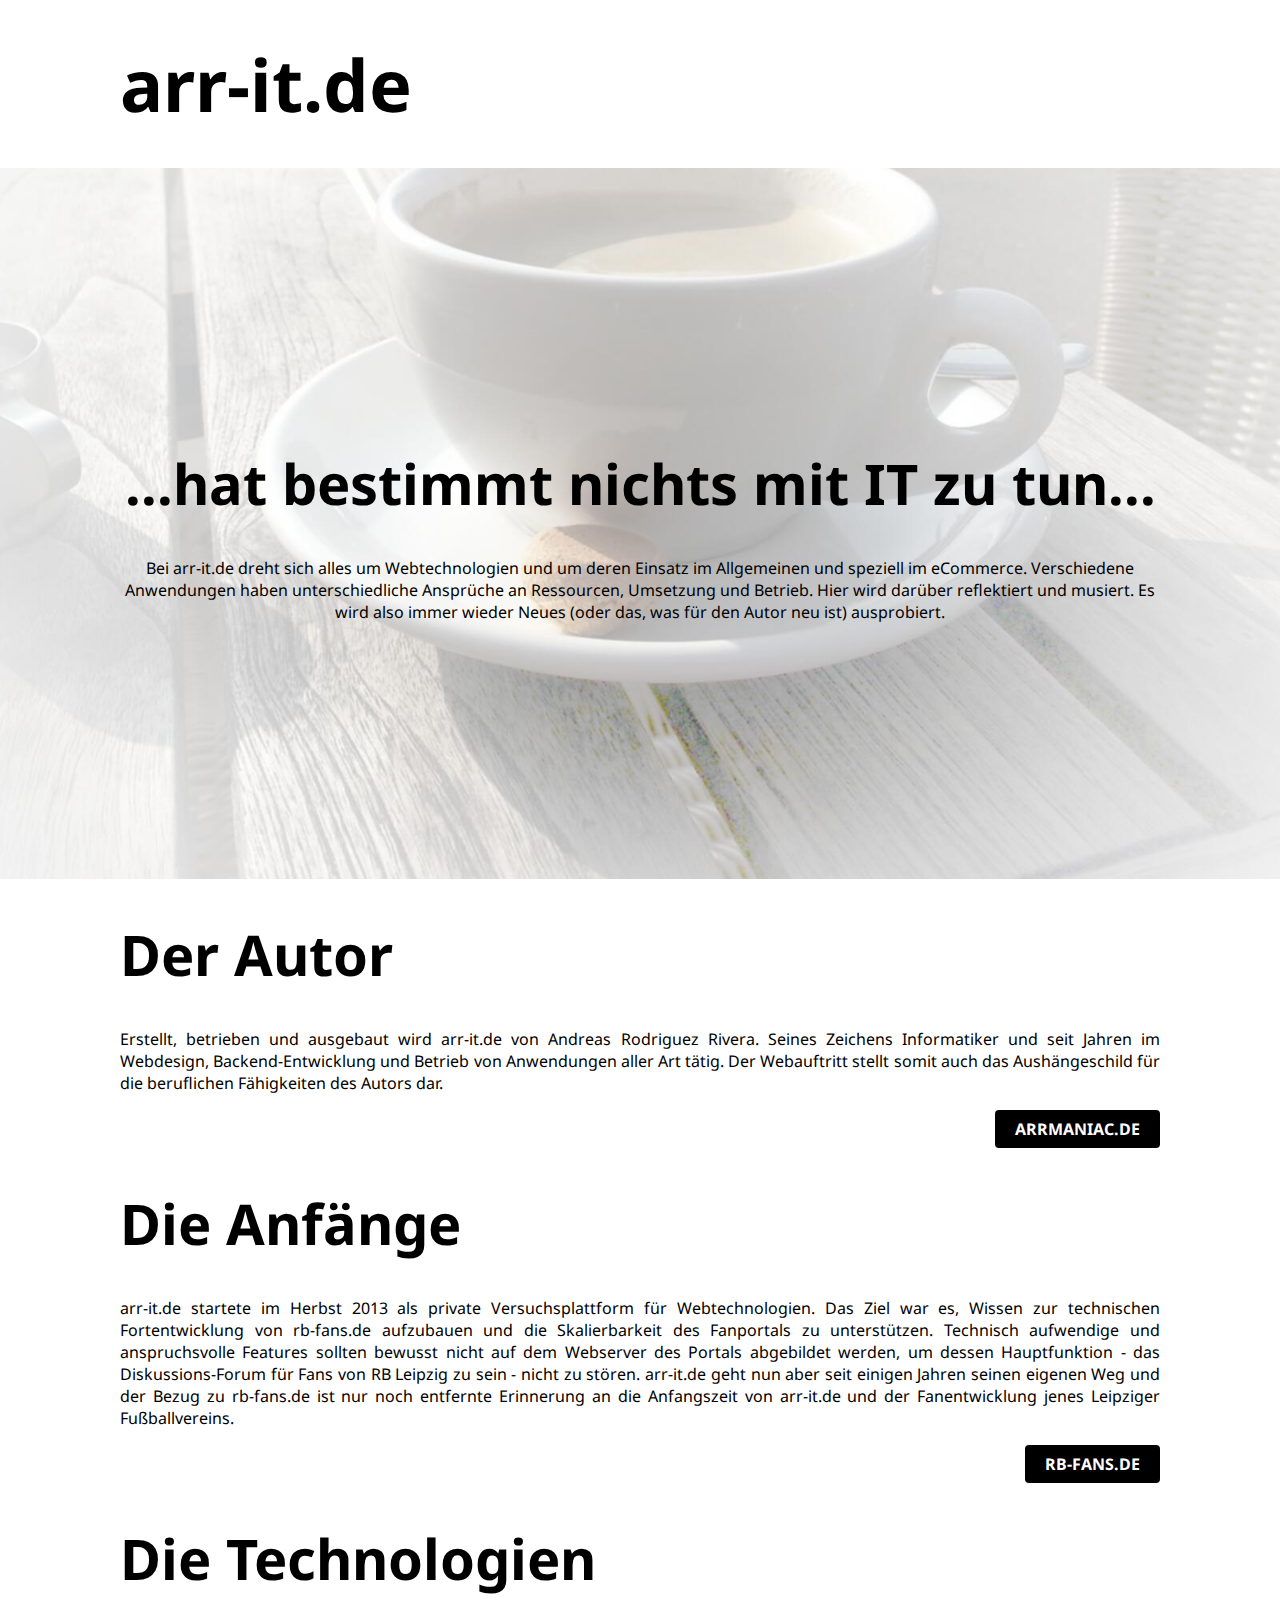
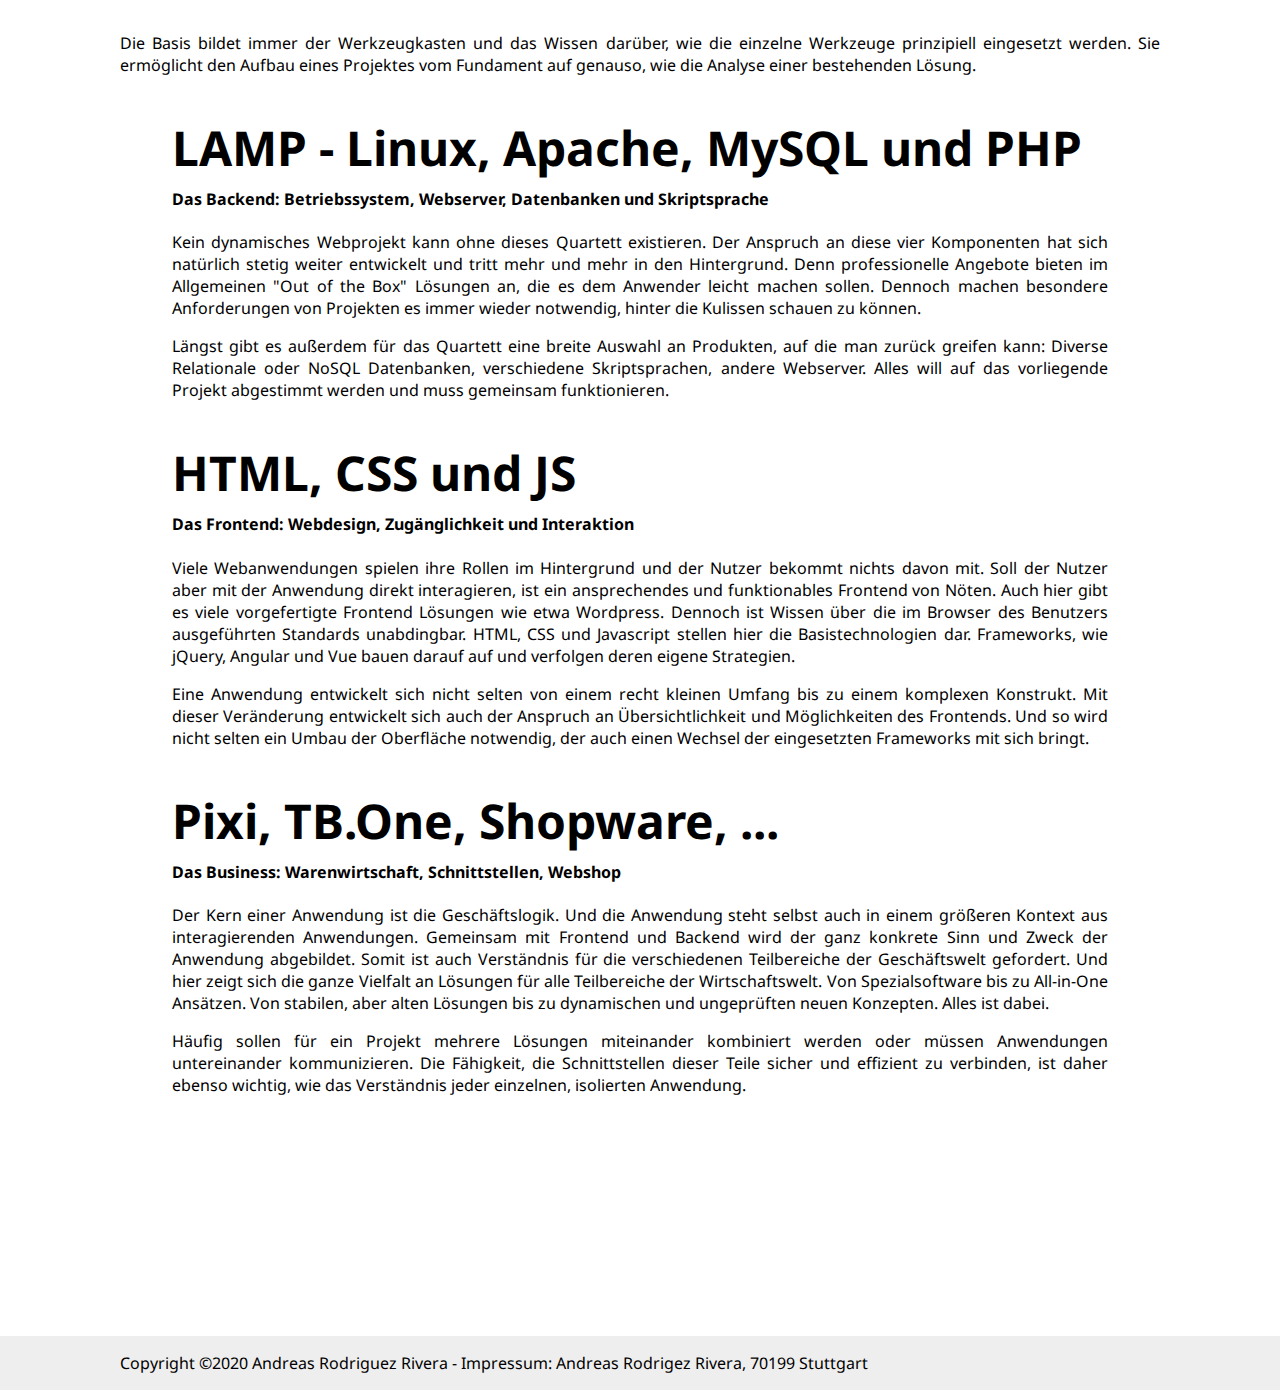
<file: index.html>
<!DOCTYPE html>
<html lang="de">
    <head>
        <meta charset="UTF-8" />
        <meta name="author" content="Andreas Rodriguez Rivera">
        <meta name="description" content="Bei arr-it.de dreht sich alles um Webtechnologien und um deren Einsatz im Allgemeinen und speziell im eCommerce.">
        <meta name="keywords" content="IT, eCommerce, Webshop, Web, Webdesign, Hosting, Database, Development, Application">
        <meta name="viewport" content="width=device-width, initial-scale=1.0">
        <title>arr-it.de</title>
        <link rel="shortcut icon" href="/images/icons/arrit_icon2.32x32.png">
        <link rel="icon" type="image/png" href="/images/icons/arrit_icon2.32x32.png" sizes="32x32">
        <link rel="icon" type="image/png" href="/images/icons/arrit_icon2.96x96.png" sizes="96x96">
        <link rel="apple-touch-icon" sizes="180x180" href="/images/icons/arrit_icon2.180x180.png">
        <link href="https://fonts.googleapis.com/css2?family=Noto+Sans:ital,wght@0,400;0,700;1,400;1,700&display=swap" rel="stylesheet" />
        <link href="/css/style.css" rel="stylesheet" />
    </head>
    <body>
<header>
    <div class="container">
        <h1 class="page-title">arr-it.de</h1>
    </div>
    <div class="hero">
        <div class="container">
            <h2 class="hero-title">...hat bestimmt nichts mit IT zu tun...</h2>
            <p>
Bei arr-it.de dreht sich alles um Webtechnologien und um deren Einsatz im 
Allgemeinen und speziell im eCommerce. Verschiedene Anwendungen haben 
unterschiedliche Ansprüche an Ressourcen, Umsetzung und Betrieb. Hier wird 
darüber reflektiert und musiert. Es wird also immer wieder Neues (oder das, was 
für den Autor neu ist) ausprobiert. 
            </p>
        </div>
    </div>
</header>
<main>
    <section>
        <div class="container">
            <h2 class="section-title">Der Autor</h2>
            <p>
Erstellt, betrieben und ausgebaut wird arr-it.de von Andreas Rodriguez Rivera. 
Seines Zeichens Informatiker und seit Jahren im Webdesign, Backend-Entwicklung 
und Betrieb von Anwendungen aller Art tätig. Der Webauftritt stellt somit auch 
das Aushängeschild für die beruflichen Fähigkeiten des Autors dar.
            </p>
            <p class="text-right">
                <a class="btn" href="//arrmaniac.de" target="_blank">arrmaniac.de</a>
            </p>
        </div>
    </section>
    <section>
        <div class="container">
            <h2 class="section-title">Die Anfänge</h2>
            <p>
arr-it.de startete im Herbst 2013 als private Versuchsplattform für 
Webtechnologien. Das Ziel war es, Wissen zur technischen Fortentwicklung von 
rb-fans.de aufzubauen und die Skalierbarkeit des Fanportals zu unterstützen. 
Technisch aufwendige und anspruchsvolle Features sollten bewusst nicht auf dem 
Webserver des Portals abgebildet werden, um dessen Hauptfunktion - das 
Diskussions-Forum für Fans von RB Leipzig zu sein - nicht zu stören. arr-it.de 
geht nun aber seit einigen Jahren seinen eigenen Weg und der Bezug zu rb-fans.de 
ist nur noch entfernte Erinnerung an die Anfangszeit von arr-it.de und der 
Fanentwicklung jenes Leipziger Fußballvereins.
            </p>
            <p class="text-right">
                <a class="btn" href="//rb-fans.de" target="_blank">rb-fans.de</a>
            </p>
        </div>
    </section>
    <section>
        <div class="container">
            <h2 class="section-title">Die Technologien</h2>
            <p>
Die Basis bildet immer der Werkzeugkasten und das Wissen darüber, wie die 
einzelne Werkzeuge prinzipiell eingesetzt werden. Sie ermöglicht den Aufbau 
eines Projektes vom Fundament auf genauso, wie die Analyse einer bestehenden 
Lösung.
            </p>
            <div class="_flex-columns">
                <article>
                    <div class="container">
                        <h3 class="article-title">LAMP - Linux, Apache, MySQL und PHP</h3>
                        <h4 class="article-secondary-title">
Das Backend: Betriebssystem, Webserver, Datenbanken und Skriptsprache
                        </h4>
                        <p>
Kein dynamisches Webprojekt kann ohne dieses Quartett existieren. Der Anspruch 
an diese vier Komponenten hat sich natürlich stetig weiter entwickelt und tritt 
mehr und mehr in den Hintergrund. Denn professionelle Angebote bieten im 
Allgemeinen "Out of the Box" Lösungen an, die es dem Anwender leicht machen 
sollen. Dennoch machen besondere Anforderungen von Projekten es immer wieder 
notwendig, hinter die Kulissen schauen zu können. 
                        </p>
                        <p>
Längst gibt es außerdem für das Quartett eine breite Auswahl an Produkten, auf 
die man zurück greifen kann: Diverse Relationale oder NoSQL Datenbanken, 
verschiedene Skriptsprachen, andere Webserver. Alles will auf das vorliegende 
Projekt abgestimmt werden und muss gemeinsam funktionieren. 
                        </p>
                    </div>
                </article>
                <article>
                    <div class="container">
                        <h3 class="article-title">HTML, CSS und JS</h3>
                        <h4 class="article-secondary-title">
Das Frontend: Webdesign, Zugänglichkeit und Interaktion
                        </h4>
                        <p>
Viele Webanwendungen spielen ihre Rollen im Hintergrund und der Nutzer bekommt 
nichts davon mit. Soll der Nutzer aber mit der Anwendung direkt interagieren, 
ist ein ansprechendes und funktionables Frontend von Nöten. Auch hier gibt es 
viele vorgefertigte Frontend Lösungen wie etwa Wordpress. Dennoch ist Wissen 
über die im Browser des Benutzers ausgeführten Standards unabdingbar. HTML, CSS 
und Javascript stellen hier die Basistechnologien dar. Frameworks, wie jQuery, 
Angular und Vue bauen darauf auf und verfolgen deren eigene Strategien.
                        </p>
                        <p>
Eine Anwendung entwickelt sich nicht selten von einem recht kleinen Umfang bis 
zu einem komplexen Konstrukt. Mit dieser Veränderung entwickelt sich auch der 
Anspruch an Übersichtlichkeit und Möglichkeiten des Frontends. Und so wird nicht 
selten ein Umbau der Oberfläche notwendig, der auch einen Wechsel der 
eingesetzten Frameworks mit sich bringt.
                        </p>
                    </div>
                </article>
                <article>
                    <div class="container">
                        <h3 class="article-title">Pixi, TB.One, Shopware, ...</h3>
                        <h4 class="article-secondary-title">
Das Business: Warenwirtschaft, Schnittstellen, Webshop
                        </h4>
                        <p>
Der Kern einer Anwendung ist die Geschäftslogik. Und die Anwendung steht selbst 
auch in einem größeren Kontext aus interagierenden Anwendungen. Gemeinsam mit 
Frontend und Backend wird der ganz konkrete Sinn und Zweck der Anwendung 
abgebildet. Somit ist auch Verständnis für die verschiedenen Teilbereiche der 
Geschäftswelt gefordert. Und hier zeigt sich die ganze Vielfalt an Lösungen für 
alle Teilbereiche der Wirtschaftswelt. Von Spezialsoftware bis zu All-in-One 
Ansätzen. Von stabilen, aber alten Lösungen bis zu dynamischen und ungeprüften 
neuen Konzepten. Alles ist dabei.
                        </p>
                        <p>
Häufig sollen für ein Projekt mehrere Lösungen miteinander kombiniert werden 
oder müssen Anwendungen untereinander kommunizieren. Die Fähigkeit, die 
Schnittstellen dieser Teile sicher und effizient zu verbinden, ist daher ebenso 
wichtig, wie das Verständnis jeder einzelnen, isolierten Anwendung.
                        </p>
                    </div>
                </article>
            </div>
        </div>
    </section>
</main>
<footer>
    <div class="container">
        Copyright ©2020 Andreas Rodriguez Rivera - 
        Impressum: Andreas Rodrigez Rivera, 70199 Stuttgart
    </div>
</footer>
    </body>
</html>
</file>
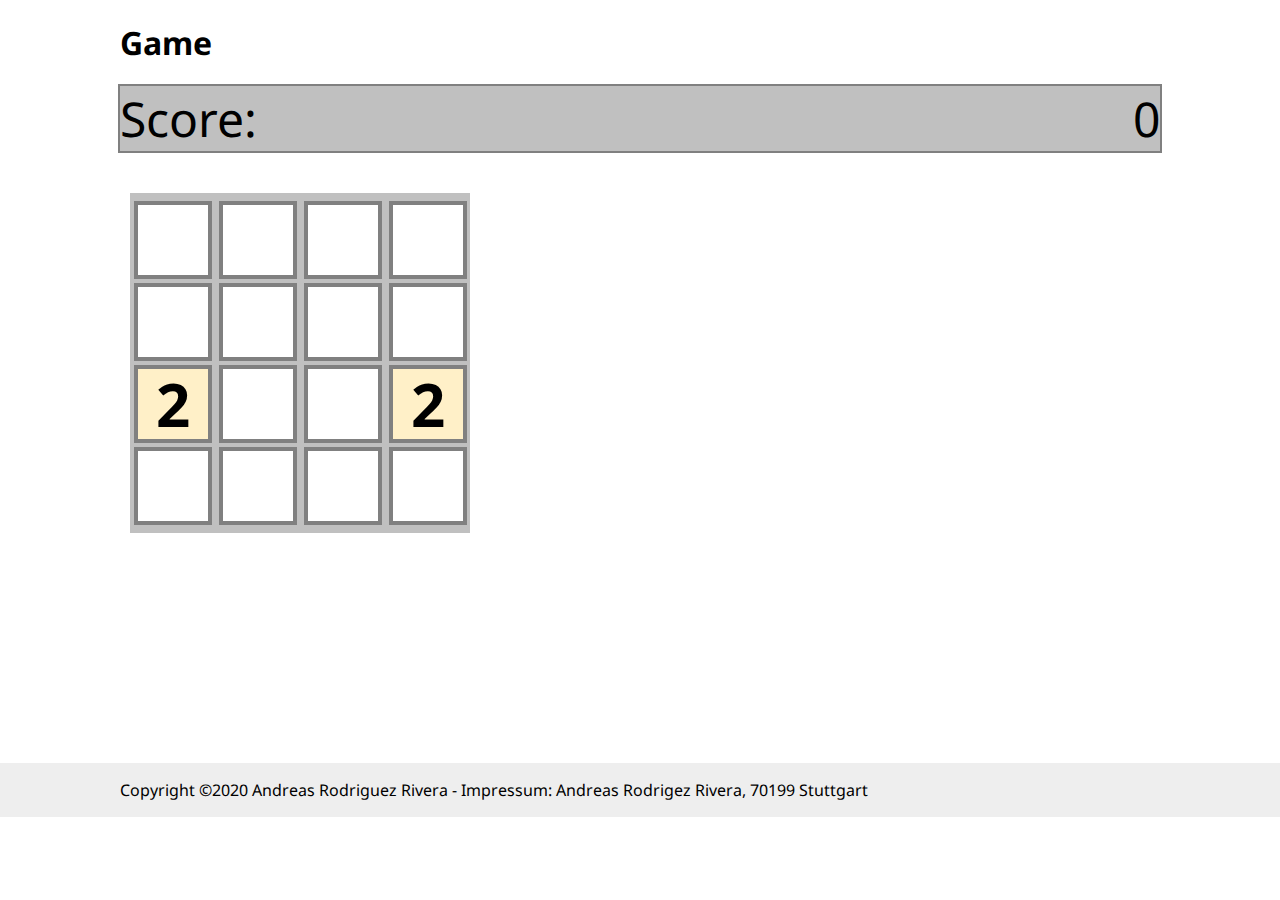
<file: game.html>
<!DOCTYPE html>
<html lang="de">
    <head>
        <meta charset="UTF-8" />
        <meta name="author" content="Andreas Rodriguez Rivera">
        <meta name="description" content="Bei arr-it.de dreht sich alles um Webtechnologien und um deren Einsatz im Allgemeinen und speziell im eCommerce.">
        <meta name="keywords" content="IT, eCommerce, Webshop, Web, Webdesign, Hosting, Database, Development, Application">
        <meta name="viewport" content="width=device-width, initial-scale=1.0">
        <title>arr-it.de</title>
        <link rel="shortcut icon" href="/images/icons/arrit_icon2.32x32.png">
        <link rel="icon" type="image/png" href="/images/icons/arrit_icon2.32x32.png" sizes="32x32">
        <link rel="icon" type="image/png" href="/images/icons/arrit_icon2.96x96.png" sizes="96x96">
        <link rel="apple-touch-icon" sizes="180x180" href="/images/icons/arrit_icon2.180x180.png">
        <link href="https://fonts.googleapis.com/css2?family=Noto+Sans:ital,wght@0,400;0,700;1,400;1,700&display=swap" rel="stylesheet" />
        <link href="/css/style.css" rel="stylesheet" />
        <link href="/css/game-styles.css" rel="stylesheet" />
        <script src="/js/game.js" defer></script>
    </head>
    <body>
<header>
    <div class="container">
        <div id="GameHeader">
                <h1>Game</h1>
                <div id="scoreboard">
                        <div>Score:</div>
                        <div id="displayScore">0</div>
                </div>
        </div>
    </div>
</header>
<main>
    <div class="container">
        <div id="gameboard">
            <div class="board-row">
                        <div class="board-field"></div>
                        <div class="board-field"></div>
                        <div class="board-field"></div>
                        <div class="board-field"></div>
                </div>
            <div class="board-row">
                        <div class="board-field"></div>
                        <div class="board-field"></div>
                        <div class="board-field"></div>
                        <div class="board-field"></div>
                </div>
            <div class="board-row">
                        <div class="board-field"></div>
                        <div class="board-field"></div>
                        <div class="board-field"></div>
                        <div class="board-field"></div>
                </div>
            <div class="board-row">
                        <div class="board-field"></div>
                        <div class="board-field"></div>
                        <div class="board-field"></div>
                        <div class="board-field"></div>
                </div>
        </div>
    </div>
</main>
<footer>
    <div class="container">
        Copyright ©2020 Andreas Rodriguez Rivera - 
        Impressum: Andreas Rodrigez Rivera, 70199 Stuttgart
    </div>
</footer>
    </body>
</html>
</file>
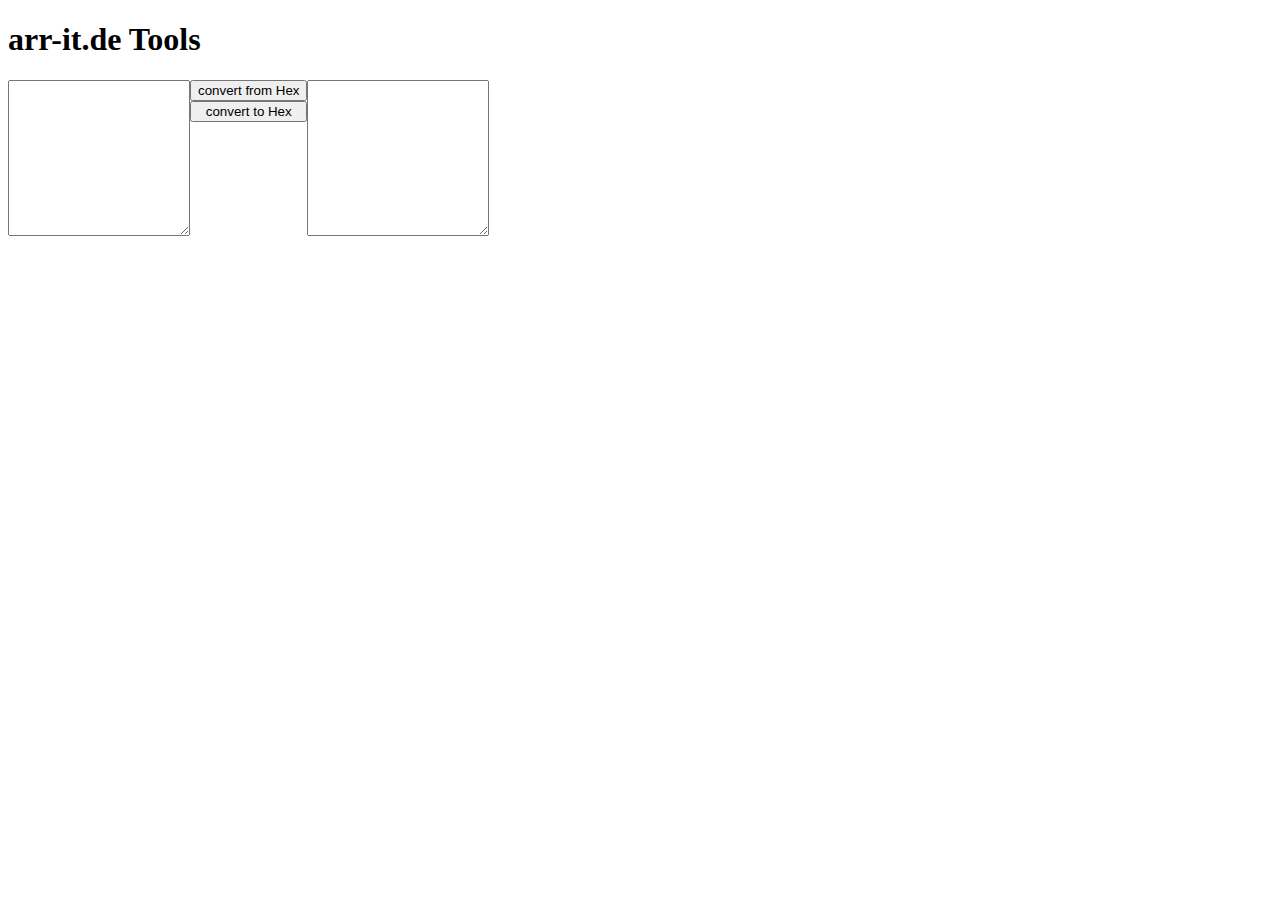
<file: tools.html>
<!DOCTYPE html>
<!--
Click nbfs://nbhost/SystemFileSystem/Templates/Licenses/license-default.txt to change this license
Click nbfs://nbhost/SystemFileSystem/Templates/Other/html.html to edit this template
-->
<html>
    <head>
        <title>arr-it.de Tools</title>
        <meta charset="UTF-8">
        <meta name="viewport" content="width=device-width, initial-scale=1.0">
    </head>
    <body>
        <h1>arr-it.de Tools</h1>
        <div style="display: flex; flex-direction: row;">
            <div>
                <textarea cols="20" rows="10"></textarea>
            </div>
            <div style="display: flex; flex-direction: column;">
                <button>convert from Hex</button>
                <button>convert to Hex</button>
            </div>
            <div>
                <textarea cols="20" rows="10"></textarea>
            </div>
        </div>
    </body>
</html>
</file>
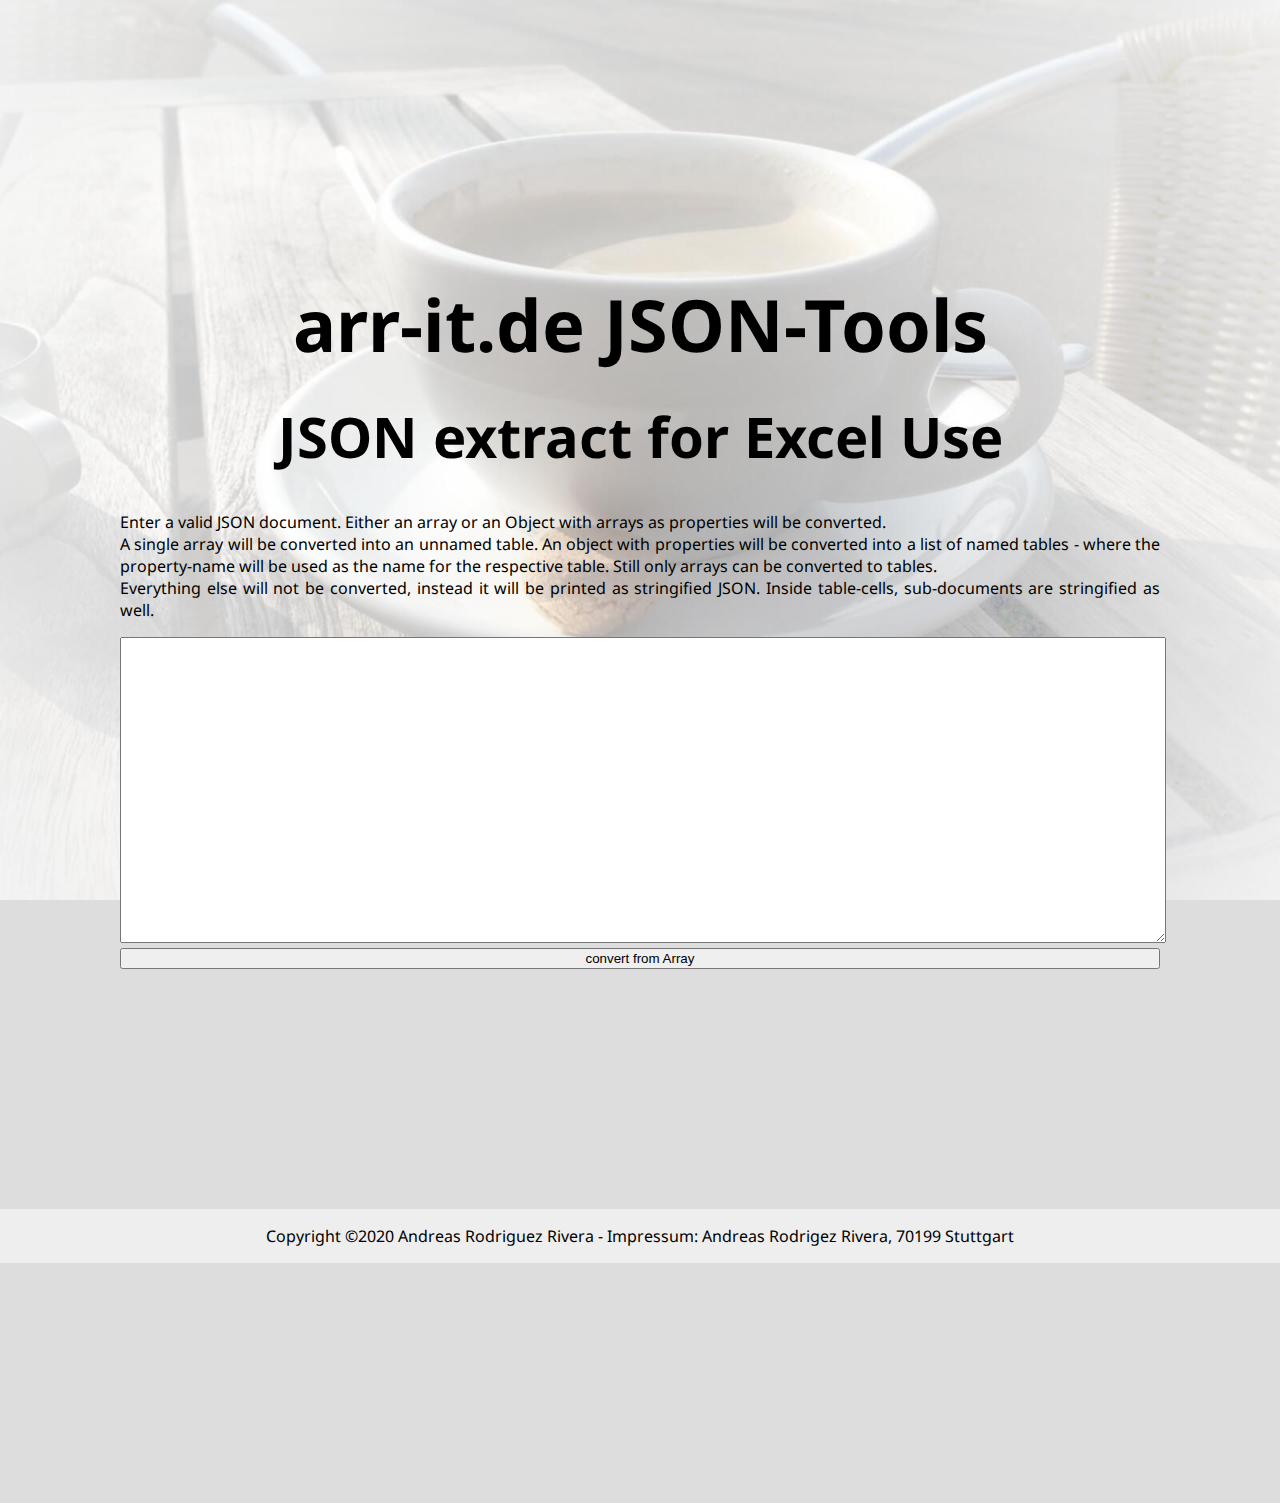
<file: tools/json.html>
<!DOCTYPE html>
<html lang="en">
    <head>
        <title>arr-it.de JSON Tools</title>
        <meta charset="UTF-8">
        <meta name="author" content="Andreas Rodriguez Rivera">
        <meta name="keywords" content="IT, json, json-path, json-extract, json-table">
        <meta name="viewport" content="width=device-width, initial-scale=1.0">
        <link rel="shortcut icon" href="/images/icons/arrit_icon2.32x32.png">
        <link rel="icon" type="image/png" href="/images/icons/arrit_icon2.32x32.png" sizes="32x32">
        <link rel="icon" type="image/png" href="/images/icons/arrit_icon2.96x96.png" sizes="96x96">
        <link rel="apple-touch-icon" sizes="180x180" href="/images/icons/arrit_icon2.180x180.png">
        <link href="https://fonts.googleapis.com/css2?family=Noto+Sans:ital,wght@0,400;0,700;1,400;1,700&display=swap" rel="stylesheet" />
        <link href="/css/style.css" rel="stylesheet" />
        <script src="/js/jsontools.js" type="module"></script>
    </head>
    <body class="hero">
<header>
    <div class="container">
        <h1 class="page-title">arr-it.de JSON-Tools</h1>
    </div>
</header>
<main>
    <section>
        <div class="container" data-sectioncontainer="json-extract-for-excel-use">
            <h2 class="section-title">JSON extract for Excel Use</h2>
            <p>
Enter a valid JSON document. Either an array or an Object with arrays as properties will
be converted.
<br />
A single array will be converted into an unnamed table. An object with properties 
will be converted into a list of named tables - where the property-name will be 
used as the name for the respective table. Still only arrays can be converted to tables.
<br/>
Everything else will not be converted, instead it will be printed as stringified JSON.
Inside table-cells, sub-documents are stringified as well.

            </p>
            <div style="display: flex; flex-direction: column;">
                <div>
                    <textarea cols="30" rows="20" style="width: 100%" data-json-string-source></textarea>
                </div>
                <div style="display: flex; flex-direction: column;">
                    <button data-convert-from-array-button>convert from Array</button>
                </div>
            </div>
            <div data-resulttable-container class="code-view"></div>
        </div>
    </section>
</main>
<footer>
    <div class="container">
        Copyright ©2020 Andreas Rodriguez Rivera - 
        Impressum: Andreas Rodrigez Rivera, 70199 Stuttgart
    </div>
</footer>
    </body>
</html>
</file>
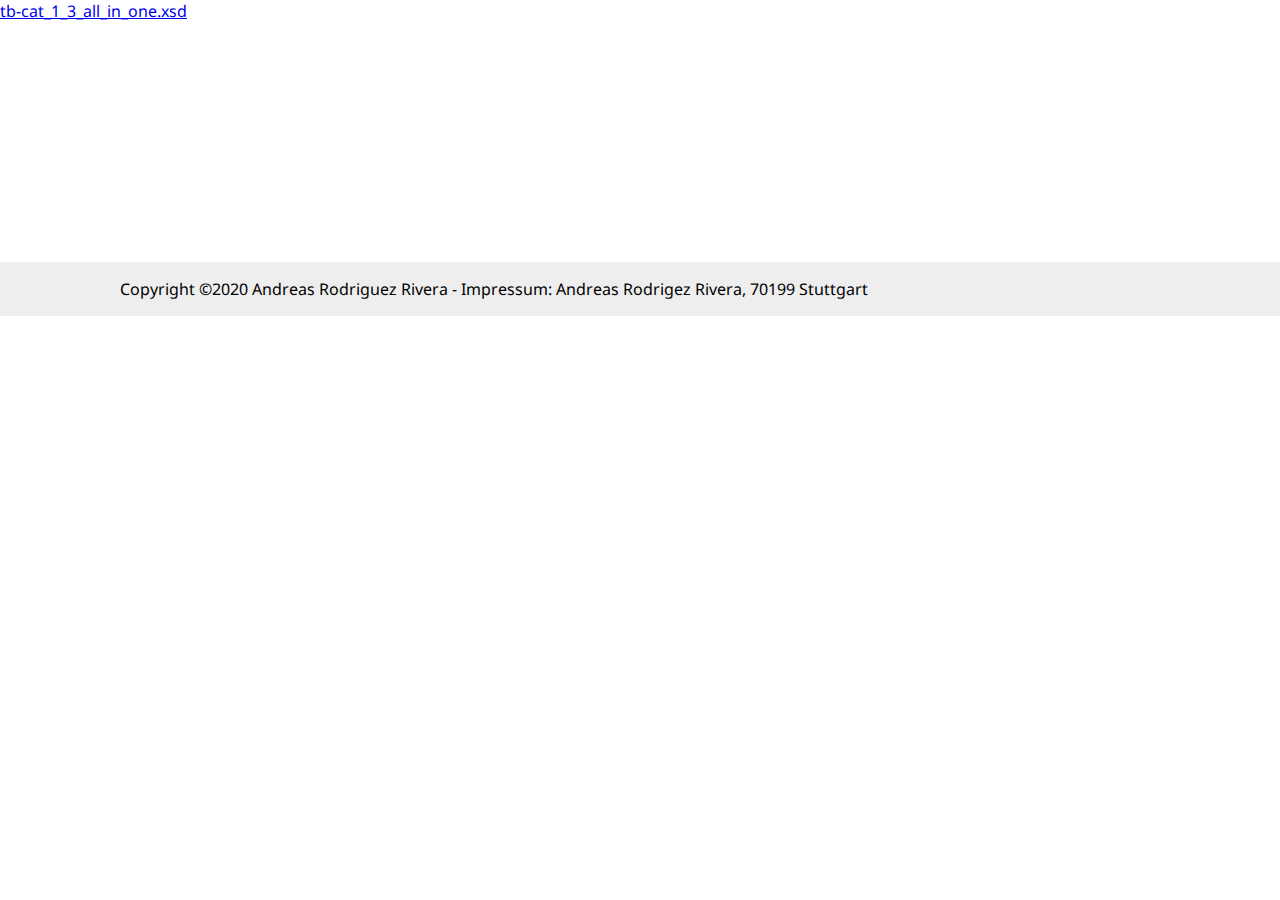
<file: tradebyte/classification_editor.html>
<!DOCTYPE html>
<html lang="de">
    <head>
        <meta charset="UTF-8" />
        <meta name="author" content="Andreas Rodriguez Rivera">
        <meta name="description" content="Der arr-it.de Tradebyte Classification Editor ermöglicht es komfortabel eine TB.Classification zu bearbeiten">
        <meta name="keywords" content="IT, eCommerce, Webshop, Web, Webdesign, Hosting, Database, Development, Application">
        <meta name="viewport" content="width=device-width, initial-scale=1.0">
        <title>arr-it.de: Tradebyte Classification Editor</title>
        <link rel="shortcut icon" href="/images/icons/arrit_icon2.32x32.png">
        <link rel="icon" type="image/png" href="/images/icons/arrit_icon2.32x32.png" sizes="32x32">
        <link rel="icon" type="image/png" href="/images/icons/arrit_icon2.96x96.png" sizes="96x96">
        <link rel="apple-touch-icon" sizes="180x180" href="/images/icons/arrit_icon2.180x180.png">
        <link href="https://fonts.googleapis.com/css2?family=Noto+Sans:ital,wght@0,400;0,700;1,400;1,700&display=swap" rel="stylesheet" />
        <link href="/css/style.css" rel="stylesheet" />
    </head>
    <body>
<main>
    <a href="https://api.trade-server.net/schema/all_in_one/tb-cat_1_3_all_in_one.xsd">tb-cat_1_3_all_in_one.xsd</a>
</main>
<footer>
    <div class="container">
        Copyright ©2020 Andreas Rodriguez Rivera - 
        Impressum: Andreas Rodrigez Rivera, 70199 Stuttgart
    </div>
</footer>
    </body>
</html>
</file>
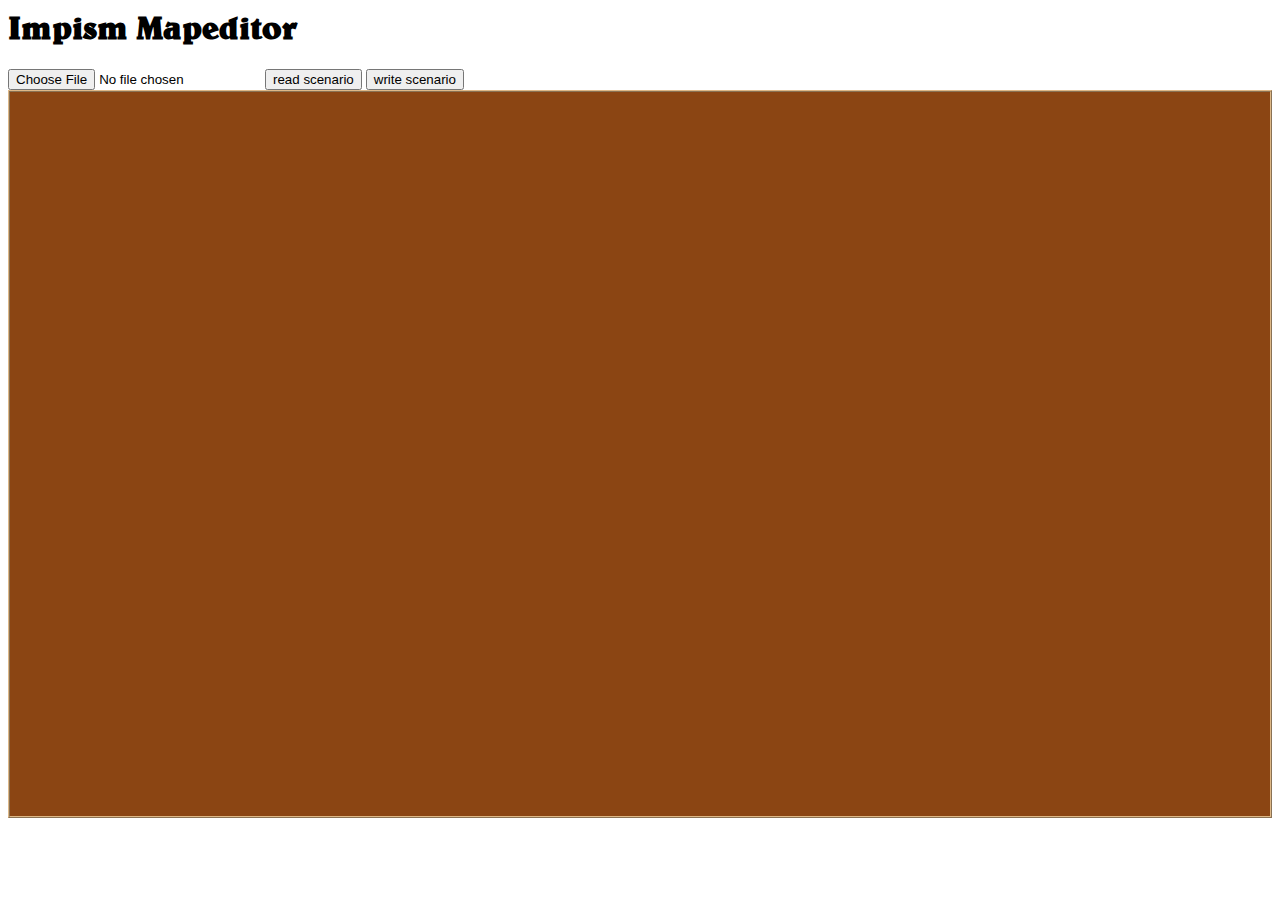
<file: games/impism_mapeditor/impism_mapeditor.html>
<html>
    <head>
        <title>Impism Mapeditor</title>
        <link rel="stylesheet" href="impism_mapeditor.css">
    </head>
    <body>
        <header>
            <h1>Impism Mapeditor</h1>
            <input type="file" name="scenariomapfile" id="scenariomapfile" />
            <button id="readscenario">read scenario</button>
            <button id="writescenario">write scenario</button>
        </header>
        <main>
            <div id="canvas"></div>
        </main>
        <script src="impism_mapeditor.js"></script>
    </body>
</html>
</file>
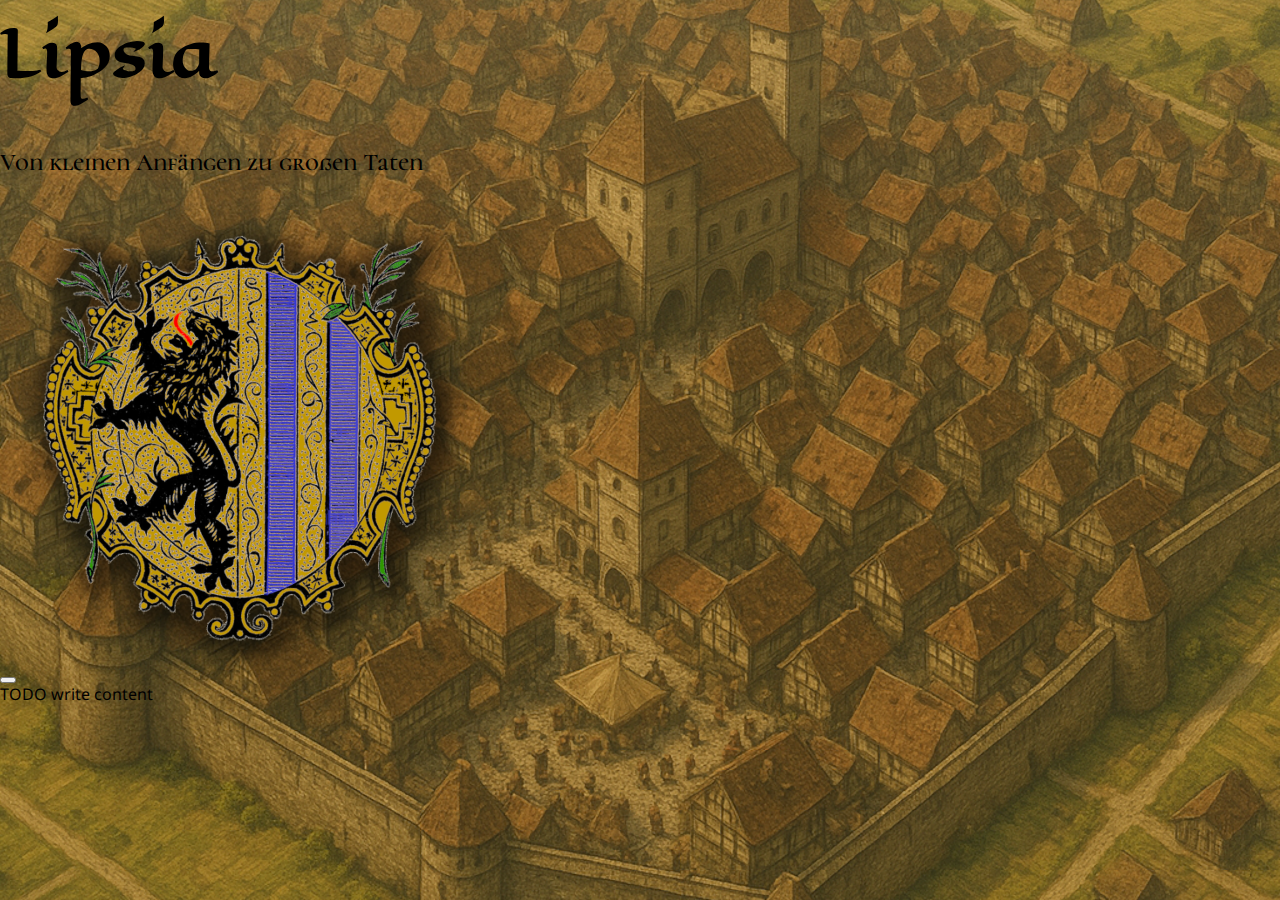
<file: games/lipsia/lipsia.html>
<html>
<head>
    <meta charset="UTF-8" />
    <meta name="author" content="Andreas Rodriguez Rivera">
    <meta name="description" content="Mal doch einfach drauflos.">
    <meta name="keywords" content="vanilla JS only, game, drawing">
    <meta name="viewport" content="width=device-width, initial-scale=1.0">
    <title>Lipsia</title>
    <link rel="shortcut icon" href="/images/icons/arrit_icon2.32x32.png">
    <link rel="icon" type="image/png" href="/images/icons/arrit_icon2.32x32.png" sizes="32x32">
    <link rel="icon" type="image/png" href="/images/icons/arrit_icon2.96x96.png" sizes="96x96">
    <link rel="apple-touch-icon" sizes="180x180" href="/images/icons/arrit_icon2.180x180.png">
    <link href="https://fonts.googleapis.com/css2?family=Noto+Sans:ital,wght@0,400;0,700;1,400;1,700&display=swap" rel="stylesheet" />
    <link href="/css/style.css" rel="stylesheet" />
    <link href="styles/lipsia.css" rel="stylesheet" />
</head>
<body>
    <header class="slider" data-slider-status="out">
        <h1>Lipsia</h1>
        <h2>Von kleinen Anfängen zu großen Taten</h2>
        <div class="heraldic-shield">
            <img src="assets/images/lipsia_wappen-480x480.png" alt="Lipsia Heraldisches Wappen" data-fullscreen-trigger-status="off"/>
        </div>
            <button class="slider-button slider-position-out slider-orientation-down"></button>
    </header>
    <div>TODO write content</div>
</body>
</html>
</file>
<file: css/style.css>
:root {
    box-sizing: border-box; /* might be necessary for contexts "before" and "after", also. */
    font-family: 'Noto Sans', sans-serif;
    
/**
 * Color definitions:
 */
    --btn-bgColor: black;
}

body {
    margin: 0;
}

img {
    max-width: 100%;
}

.container {
    width: 90%;
    max-width: 65em;
    margin: 0 auto;
}

.btn {
    display: inline-block;
    text-decoration: none;
    color: white;
    font-weight: 700;
    text-transform: uppercase;
    /* font-size: 1.125rem; */
    padding: .5em 1.25em;
    background: var(--btn-bgColor, black);
    border-radius: .25em;
    transition:
        transform 250ms ease-in-out,
        opacity 205ms linear;
}

.btn:hover,
.btn:focus {
    transform: scale(1.1);
    opacity: .9;
}

.text-right {
    text-align: right;
}

.page-title {
    font-size: 4rem;
    font-size: clamp(3rem, 5vw + 1rem, 4.5rem);
    line-height: 1;
}

.hero {
    text-align: center;
    padding: 15em 0;
    background-image: url('/images/cafekaiser.background.jpg');
    background-color: #ddd;
    background-attachment: fixed;
    background-repeat: no-repeat;
    background-position: center;
    background-size: cover;
}

@media(orientation: portrait) {
    .hero {
        padding: 3em 0;
    }
}

main {
    font-size: 1em;
}

main section p {
    text-align: justify;
}

.hero-title,
.section-title {
    font-size: 3rem;
    font-size: clamp(2.5rem, 5vw + 1rem, 3.5rem);
    line-height: 1;
}

.article-title {
    font-size: 2.5rem;
    font-size: clamp(2rem, 5vw + 1rem, 3rem);
    line-height: 1;
}

.article-secondary-title {
    margin-top: -2em;
}

div.flex-columns {
    display: flex;
    flex-wrap: wrap;
    gap: 1em;
    justify-content: center;
}

div.flex-columns > * {
    flex-basis: 30%;
    min-width: 15em;
}

footer {
    margin-top: 15em;
    padding: 1em 0;
    background-color: #EEE;
}
</file>
<file: css/game-styles.css>
#scoreboard {
	outline: solid 2px grey;
	background-color: silver;
	font-size: 3em;
	display: flex;
	flex-flow: row wrap;
	justify-content: space-between;
	margin-bottom: 2rem;
}

#gameboard {
    background-color: silver;
    display: flex;
    width: 340px;
    height: 340px;
    position: relative;
    left: 10px;
    top: 10px;
    flex-flow: column wrap;
    justify-content: space-evenly;
}

.board-row {
    display: flex;
    width: 340px;
    height: 70px;
    flex-flow: row wrap;
    justify-content: space-around;
}

.board-field {
    display: inline-block;
    width: 70px;
	line-height: 70px;
    height: 70px;
    background-color: white;
    outline: 4px solid grey;
	font-size: 50px;
	font-weight: 700;
	text-align: center;
}

@keyframes appearage {
    from {transform: scale(0.1,0.1)}
    to {transform: scale(1,1)}
}

@keyframes upscalage {
    0% {transform: scale(1,1)}
    15% {transform: scale(0.8,0.8)}
    35% {transform: scale(1.2,1.2); opacity:0.5;}
    100% {transform: scale(1,1); opacity: 0.8;}
}

@keyframes leftmovage {
    from {transform-origin: left; transform: scale(1);}
    to {transform-origin: left; transform: scale(0.1,1);}
}

@keyframes rightmovage {
    from {transform-origin: right; transform: scale(1);}
    to {transform-origin: left; transform: scale(0.1,1);}
}

@keyframes upmovage {
    from {transform-origin: top; transform: scale(1);}
    to {transform-origin: left; transform: scale(1,0.1);}
}

@keyframes downmovage {
    from {transform-origin: bottom; transform: scale(1);}
    to {transform-origin: left; transform: scale(1,0.1);}
}
</file>
<file: games/impism_mapeditor/impism_mapeditor.css>
@font-face {
    font-family: 'Book Antiqua';
    src: local('Book Antiqua'), url('assets/fonts/BookAntiqua.ttf');
}

@font-face {
    font-family: 'Book Antiqua Bold';
    src: local('Book Antiqua Bold'), url('assets/fonts/BookAntiquaBold.ttf');
}

@font-face {
    font-family: 'Belwe Bold BT';
    src: local('Belwe Bold Bold'), url('assets/fonts/BelweBoldBT.ttf');
}

@font-face {
    font-family: 'Belwe Light BT';
    src: local('Belwe Light BT'), url('assets/fonts/BelweLightBT.ttf');
}

body {
    font-family: 'Book Antiqua', serif;
}

h1,h2,h3,h4,h5,h6 {
    font-family: 'Belwe Bold BT';
}

#canvas {
    position: relative;
    background-color: saddlebrown;
    padding: 2px;
    border: ridge 2px burlywood;
    overflow: scroll;
    min-height: 80vh;
    min-width: 80vw;
}

.terrain {
    position: absolute;
    display: inline-block;
    width: 64px;
    height: 64px;
    background-image: url('assets/impism_tiles.png');
    background-repeat: no-repeat;
    box-sizing: border-box;
}

.terrain.highlighted {
    border: solid 1px red;
    background-color: black;
    background-blend-mode: hard-light;
}

/* first row: */

.terrain.ocean {
    background-position: 0px 0px;
}

.terrain.clear, 
.terrain.town, 
.terrain.capital 
{
    background-position: -64px 0px;
}

.terrain.cotton {
    background-position: -128px 0px;
}

.terrain.cattle {
    background-position: -192px 0px;
}

.terrain.horse {
    background-position: -256px 0px;
}

/* 2nd row: */

.terrain.grain {
    background-position: 0px -64px;
}

.terrain.orchard {
    background-position: -64px -64px;
}

.terrain.wool {
    background-position: -128px -64px;
}

.terrain.hill {
    background-position: -192px -64px;
}

.terrain.mountain {
    background-position: -256px -64px;
}

/* 3rd row: */

.terrain.swamp {
    background-position: 0px -128px;
}

.terrain.desert {
    background-position: -64px -128px;
}

.terrain.tundra {
    background-position: -128px -128px;
}

.terrain.forest {
    background-position: -192px -128px;
}

/*
.terrain.town {
    background-position: -256px -128px;
}
*/

/* 4th row: */

.terrain.scrub-forest {
    background-position: 0px -192px;
}

/*
.terrain.capital {
    background-position: -64px -192px;
}
*/

.terrain.capital-minor {
    background-position: -128px -192px;
}

.terrain.town-minor {
    background-position: -192px -192px;
}

.terrain.harbour {
    background-position: -256px -192px;
}


.code-view {
    white-space: pre-wrap;
    font-family: monospace;
}

.town-overlay {
    pointer-events: none;
}

.resource {
    pointer-events: none;
    position: absolute;
    left: 0px;
}

.resource.resource-a {
    top: 0px;
}

.resource.resource-b {
    top: 24px;
}

.nation-0 {
    border-color: darkblue;
}

.nation-1 {
    border-color: darkred;
}

.nation-2 {
    border-color: darkviolet;
}

.nation-3 {
    border-color: lightseagreen;
}

.nation-4 {
    border-color: darkorange;
}

.nation-5 {
    border-color: darkgreen;
}

.nation-6 {
    border-color: yellow;
}

.nation-minor {
    border-color: white;
}

.nation-border-north {
    border-top-width: 2px;
    border-top-style: solid;
}

.nation-border-south {
    border-bottom-width: 2px;
    border-bottom-style: solid;
}

.nation-border-west {
    border-left-width: 2px;
    border-left-style: solid;
}

.nation-border-east {
    border-right-width: 2px;
    border-right-style: solid;
}

.province-border-north {
    border-top-width: 1px;
    border-top-style: dashed;
    border-top-color: white;
}

.province-border-south {
    border-bottom-width: 1px;
    border-bottom-style: dashed;
    border-bottom-color: white;
}

.province-border-west {
    border-left-width: 1px;
    border-left-style: dashed;
    border-left-color: white;
}

.province-border-east {
    border-right-width: 1px;
    border-right-style: dashed;
    border-right-color: white;
}

.cell-frame {
    position: relative;
}

ul.list-type-radio {
    list-style-type: none;
    padding-inline-start: 1rem;
}

ul.list-type-radio > li label {
    display: inline-block;
    cursor: pointer;
}

ul.list-type-radio > li label:hover {
    background-color: silver;
}

div.map-view {
    display: flex;
    flex-direction: column;
}

div.map-view > div {
    display: flex;
    justify-content: center;
}
</file>
<file: games/lipsia/styles/lipsia.css>
@font-face {font-family: 'EagleLake'; src: url('/games/lipsia/assets/fonts/EagleLake-Regular.ttf') format('truetype');}
@font-face {font-family: 'CormorantUnicase'; font-weight: lighter; src: url('/games/lipsia/assets/fonts/CormorantUnicase-Light.ttf') format('truetype');}
@font-face {font-family: 'CormorantUnicase'; font-weight: normal; src: url('/games/lipsia/assets/fonts/CormorantUnicase-Regular.ttf') format('truetype');}
@font-face {font-family: 'CormorantUnicase'; font-weight: bold; src: url('/games/lipsia/assets/fonts/CormorantUnicase-SemiBold.ttf') format('truetype');}
@font-face {font-family: 'CormorantUnicase'; font-weight: bolder; src: url('/games/lipsia/assets/fonts/CormorantUnicase-Bold.ttf') format('truetype');}

:root {
    --color-macchiato : rgb(187, 143, 82); 
    --color-darkbrown-3: rgb(27, 20, 8);
    --color-darkbrown-2: rgb(52, 35, 13);
    --color-darkbrown-1: rgb(60, 29, 6);
    --color-lightgrey-1: rgb(208, 201, 178);
    --color-mud-grey-brown: rgb(120, 96, 63);
    --color-warm-brown: rgb(120, 96, 63);
    --color-warm-light-brown: rgb(131, 91, 43);
    --color-light-grey-brown: rgb(131, 91, 43);
    --color-light-yellow-brown: rgb(192, 144, 75);
    --color-dark-oak-brown: rgb(87, 65, 33);
    --color-sky-grey: rgb(182, 188, 177);
}

body {
    background: no-repeat center center fixed; 
    background-image: url(../assets/backgrounds/City_Birdseyeview.1920x1280.png), url(../assets/backgrounds/City_Birdseyeview.1920x1280_low.jpg) ;
}

header > h1 {
    font-family: 'EagleLake', serif;
    font-size: 400%;
}

header > h1 + h2 {
    font-family: 'CormorantUnicase', sans-serif;
    font-weight: bolder;
}
</file>
